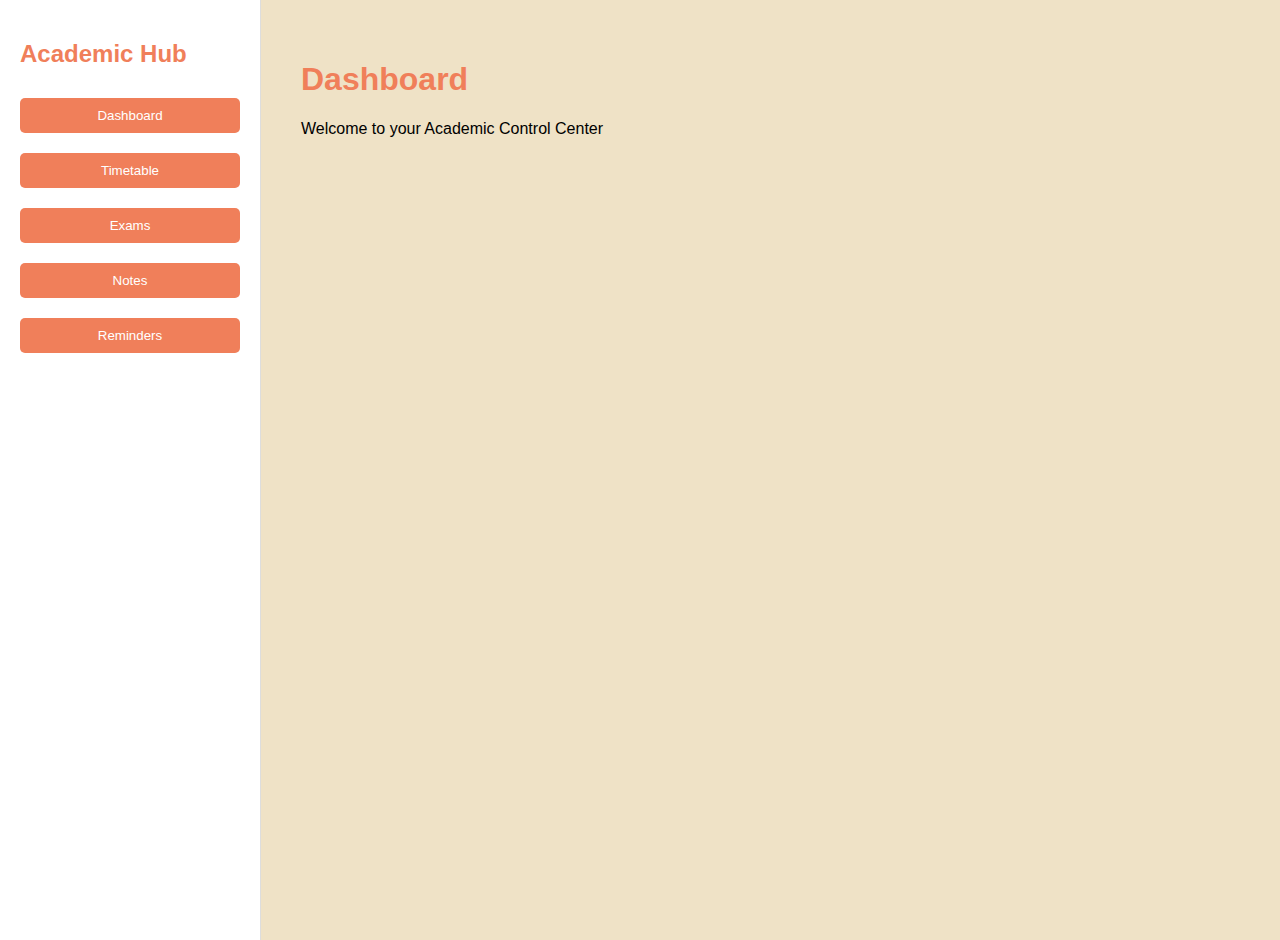
<file: index.html>
<!DOCTYPE html>
<html>
<head>
    <title>Academic Hub</title>
    <link rel="stylesheet" href="style.css">
</head>
<body>

    <div class="sidebar">
        <h2>Academic Hub</h2>
        <button onclick="showSection('dashboard')">Dashboard</button>
        <button onclick="showSection('timetable')">Timetable</button>
        <button onclick="showSection('exams')">Exams</button>
        <button onclick="showSection('notes')">Notes</button>
        <button onclick="showSection('reminders')">Reminders</button>
    </div>

    <div class="content">

        <div id="dashboard" class="section">
            <h1>Dashboard</h1>
            <p>Welcome to your Academic Control Center</p>
        </div>

<div id="timetable" class="section hidden">
    <h1>Weekly Planner</h1>
    <div id="timetableGrid"></div>
</div>



        <div id="exams" class="section hidden">
            <h1>Exam Tracker</h1>
            <input type="text" id="examName" placeholder="Exam Name">
            <input type="number" id="marks" placeholder="Marks">
            <button onclick="addExam()">Add</button>
            <ul id="examList"></ul>
        </div>

        <div id="notes" class="section hidden">
            <h1>Notes</h1>
            <textarea id="noteText" placeholder="Write note..."></textarea>
            <button onclick="addNote()">Save</button>
            <ul id="noteList"></ul>
        </div>

        <div id="reminders" class="section hidden">
            <h1>Reminders</h1>
            <input type="text" id="reminderText" placeholder="Reminder">
            <button onclick="addReminder()">Add</button>
            <ul id="reminderList"></ul>
        </div>

    </div>

<script src="script.js"></script>
</body>
</html>
</file>
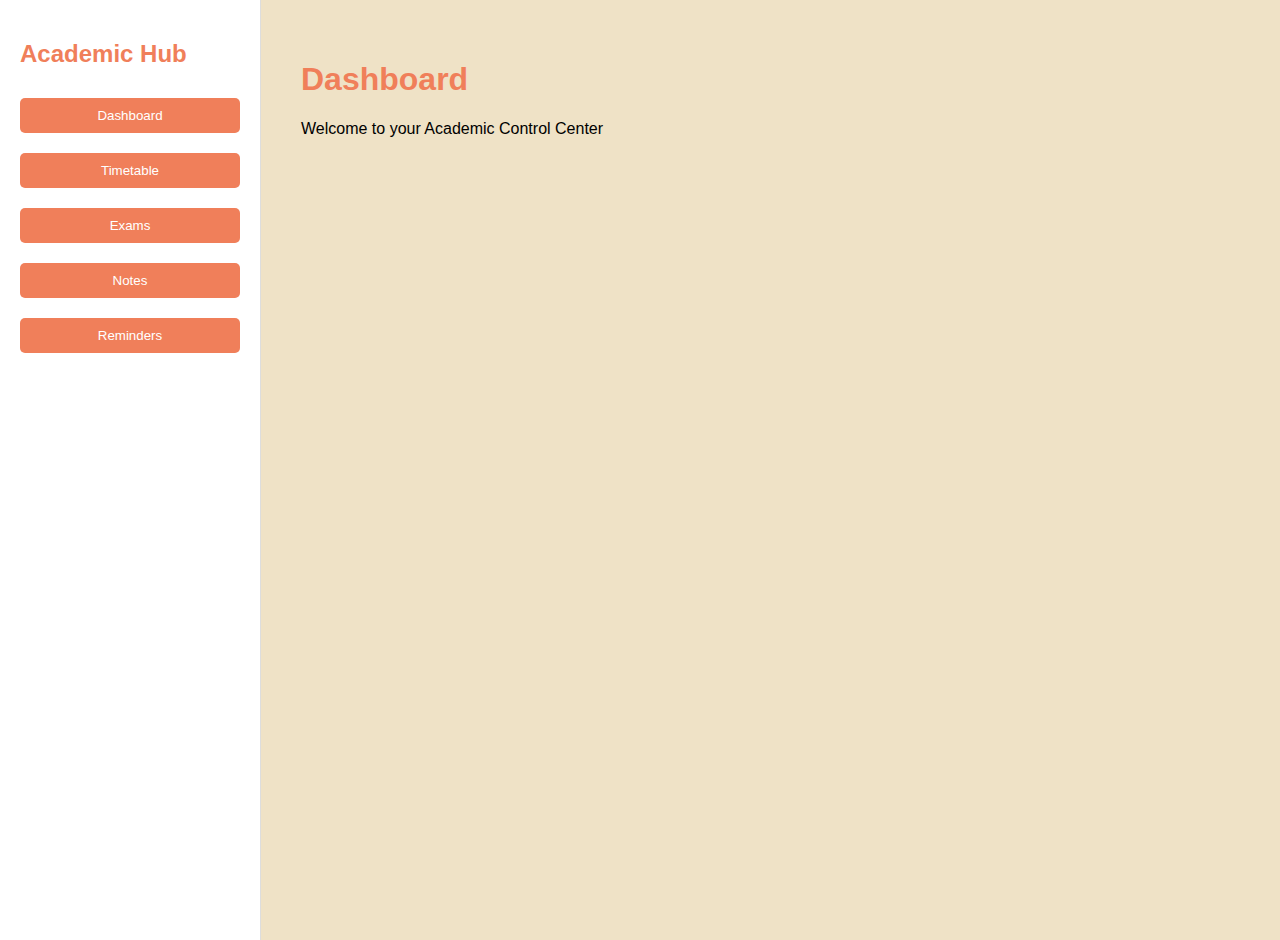
<file: my_mind.html>
<!DOCTYPE html>
<html>
<head>
    <title>Academic Hub</title>
    <link rel="stylesheet" href="style.css">
</head>
<body>

    <div class="sidebar">
        <h2>Academic Hub</h2>
        <button onclick="showSection('dashboard')">Dashboard</button>
        <button onclick="showSection('timetable')">Timetable</button>
        <button onclick="showSection('exams')">Exams</button>
        <button onclick="showSection('notes')">Notes</button>
        <button onclick="showSection('reminders')">Reminders</button>
    </div>

    <div class="content">

        <div id="dashboard" class="section">
            <h1>Dashboard</h1>
            <p>Welcome to your Academic Control Center</p>
        </div>

        <div id="timetable" class="section hidden">
            <h1>Timetable</h1>
            <input type="text" id="subject" placeholder="Subject">
            <input type="text" id="time" placeholder="Time">
            <button onclick="addTimetable()">Add</button>
            <ul id="timetableList"></ul>
        </div>

        <div id="exams" class="section hidden">
            <h1>Exam Tracker</h1>
            <input type="text" id="examName" placeholder="Exam Name">
            <input type="number" id="marks" placeholder="Marks">
            <button onclick="addExam()">Add</button>
            <ul id="examList"></ul>
        </div>

        <div id="notes" class="section hidden">
            <h1>Notes</h1>
            <textarea id="noteText" placeholder="Write note..."></textarea>
            <button onclick="addNote()">Save</button>
            <ul id="noteList"></ul>
        </div>

        <div id="reminders" class="section hidden">
            <h1>Reminders</h1>
            <input type="text" id="reminderText" placeholder="Reminder">
            <button onclick="addReminder()">Add</button>
            <ul id="reminderList"></ul>
        </div>

    </div>

<script src="script.js"></script>
</body>
</html>
</file>
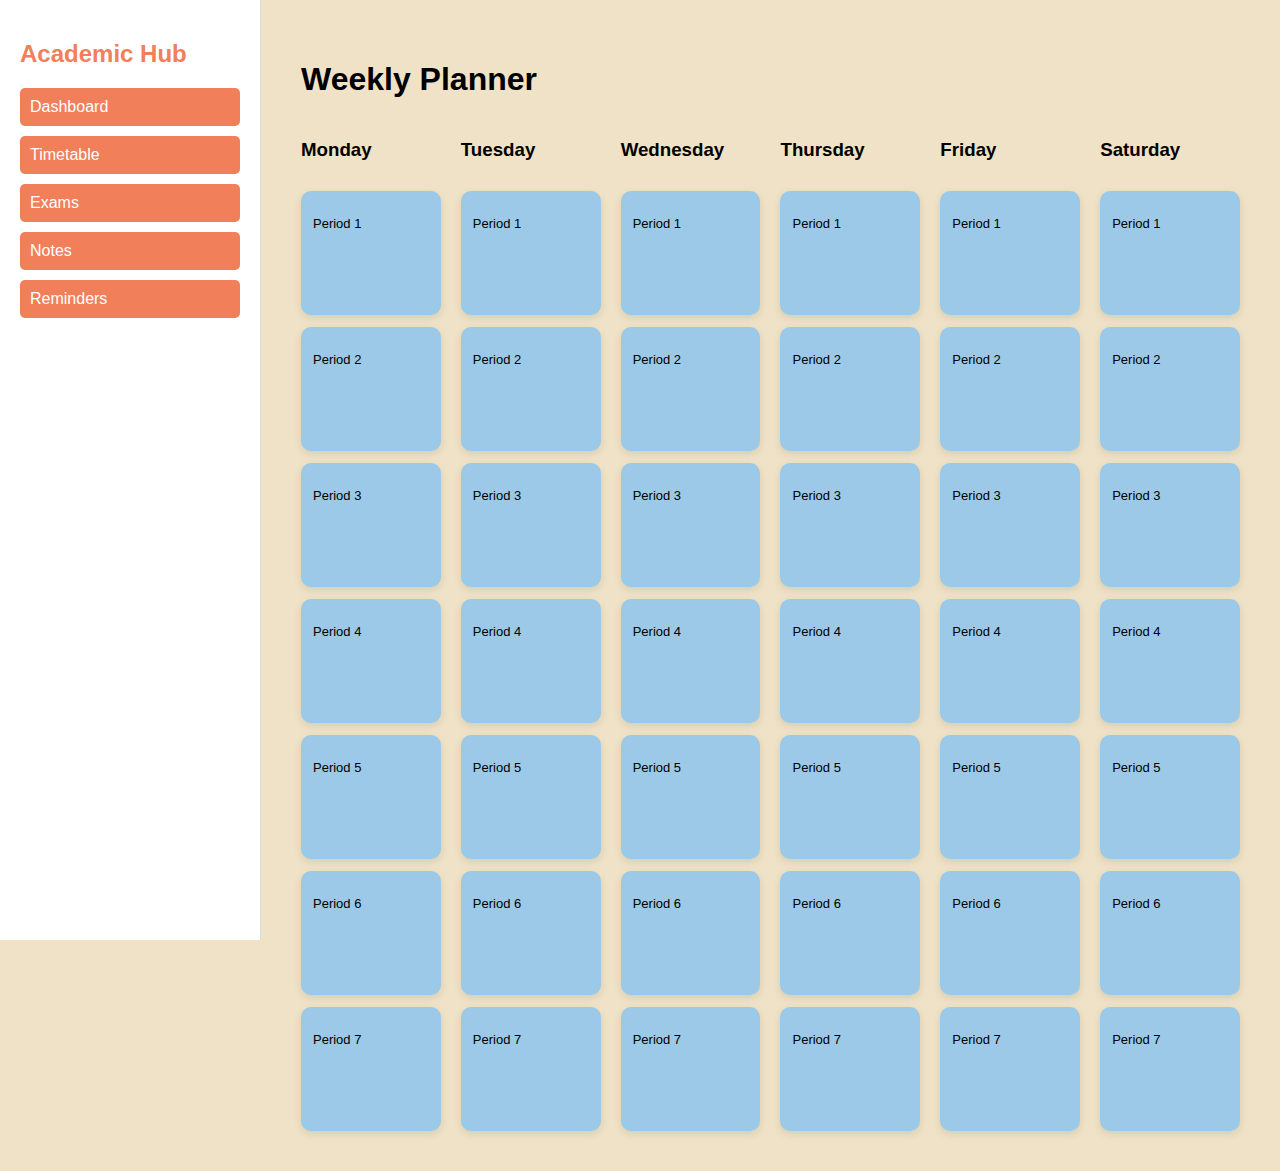
<file: timetable.html>
<!DOCTYPE html>
<html>
<head>
    <title>Academic Hub - Timetable</title>
    <link rel="stylesheet" href="style.css">
</head>
<body>

<div class="sidebar">
    <h2>Academic Hub</h2>
    <a href="index.html">Dashboard</a>
    <a href="timetable.html">Timetable</a>
    <a href="exams.html">Exams</a>
    <a href="notes.html">Notes</a>
    <a href="reminders.html">Reminders</a>
</div>

<div class="content">
    <h1>Weekly Planner</h1>
    <div id="timetableGrid"></div>
</div>

<script src="script.js"></script>
</body>
</html>
</file>
<file: style.css>
body {
    margin: 0;
    font-family: Arial, sans-serif;
    display: flex;
    background-color: #efe2c6;
}

/* Sidebar */
.sidebar {
    width: 220px;
    background: #ffffff;
    padding: 20px;
    height: 100vh;
    border-right: 1px solid #ddd;
}

.sidebar h2 {
    color: #f07f5a;
}

.sidebar button {
    width: 100%;
    margin: 10px 0;
    padding: 10px;
    background: #f07f5a;
    color: white;
    border: none;
    cursor: pointer;
    border-radius: 5px;
}

.sidebar button:hover {
    background: #e06644;
}

/* Content */
.content {
    flex: 1;
    padding: 40px;
}

.section h1 {
    color: #f07f5a;
}

.hidden {
    display: none;
}

/* Vertical Planner Layout */

#timetableGrid {
    display: grid;
    grid-template-columns: repeat(6, 1fr);
    gap: 20px;
    margin-top: 20px;
}

/* Day Column */
.day-column {
    display: flex;
    flex-direction: column;
    gap: 12px;
}

/* Class Card */
.class-card {
    background-color: #9cc9e7;
    padding: 12px;
    border-radius: 10px;
    min-height: 100px;
    box-shadow: 0 3px 8px rgba(0,0,0,0.1);
    cursor: pointer;
    font-size: 13px;
}


.class-card h4 {
    margin: 0 0 5px 0;
    font-size: 14px;
}

.day-title {
    text-align: center;
    font-weight: bold;
    margin-bottom: 10px;
    color: #555;
}

.slot {
    border: 1px dashed #ccc;
    padding: 10px;
    margin-bottom: 10px;
    min-height: 40px;
    cursor: pointer;
}
.sidebar a {
    display: block;
    text-decoration: none;
    margin: 10px 0;
    padding: 10px;
    background: #f07f5a;
    color: white;
    border-radius: 5px;
}

.sidebar a:hover {
    background: #e06644;
}
</file>
